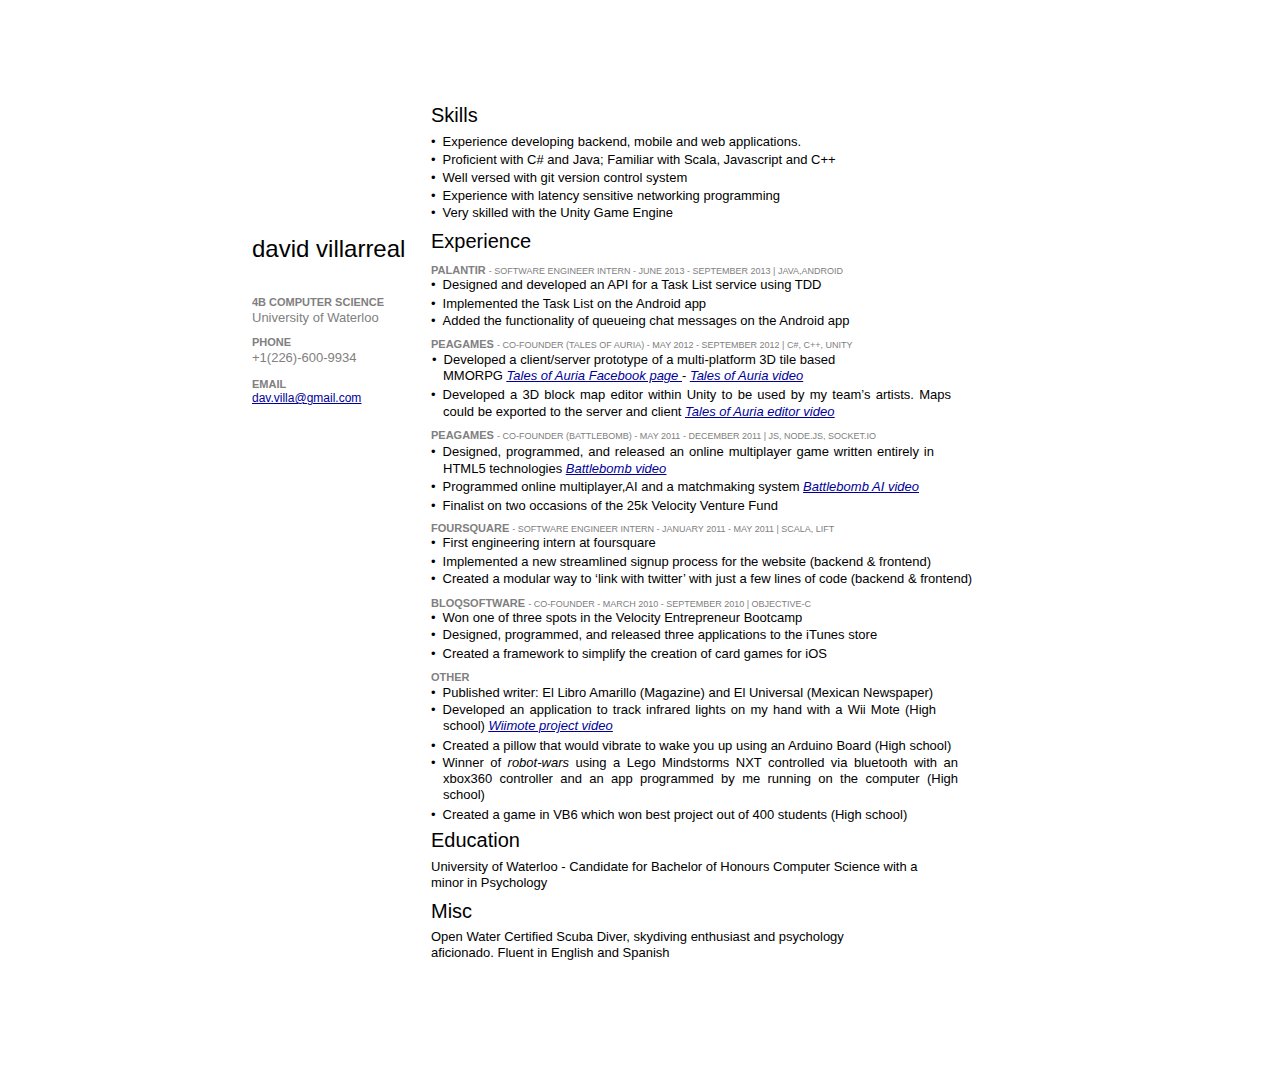
<file: index.html>
<!DOCTYPE HTML PUBLIC "-//W3C//DTD HTML 4.01//EN" "http://www.w3.org/TR/html4/strict.dtd">
<HTML>
<HEAD>
<META http-equiv="Content-Type" content="text/html; charset=UTF-8">
<META http-equiv="X-UA-Compatible" content="IE=8">
<TITLE>David Villarreal Resume</TITLE>
<STYLE type="text/css">

body {margin-top: 0px;margin-left: 0px;}

#page_1 {
  position:relative; overflow: hidden;
  margin-left:auto;
  margin-right:auto;
  margin-top:104px;
  margin-bottom:112px;
  padding: 0px;border: none;width: 768px;
}
#page_1 #id_1 {border:none;margin: 0px 0px 0px 0px;padding: 0px;border:none;width: 768px;overflow: hidden;}
#page_1 #id_1 #id_1_1 {float:left;border:none;margin: 131px 0px 0px 0px;padding: 0px;border:none;width: 179px;overflow: hidden;}
#page_1 #id_1 #id_1_2 {float:left;border:none;margin: 0px 0px 0px 0px;padding: 0px;border:none;width: 589px;overflow: hidden;}
#page_1 #id_2 {border:none;margin: 6px 0px 0px 179px;padding: 0px;border:none;width: 446px;overflow: hidden;}





.ft0{font: 24px 'Arial';line-height: 27px;}
.ft1{font: bold 11px 'Arial';color: #808080;line-height: 13px;}
.ft2{font: 13px 'Arial';color: #808080;line-height: 16px;}
.ft3{font: 12px 'Arial';text-decoration: underline;color: #000099;line-height: 15px;}
.ft4{font: bold 11px 'Arial';color: #808080;line-height: 14px;}
.ft5{font: 20px 'Arial';line-height: 23px;}
.ft6{font: 13px 'Arial';line-height: 16px;}
.ft7{font: 13px 'Arial';margin-left: 7px;line-height: 16px;}
.ft8{font: bold 11px 'Arial';color: #808080;line-height: 11px;}
.ft9{font: 9px 'Arial';color: #808080;line-height: 12px;}
.ft10{font: italic 13px 'Arial';text-decoration: underline;color: #000099;line-height: 16px;}
.ft11{font: 13px 'Arial';margin-left: 7px;line-height: 17px;}
.ft12{font: italic 13px 'Arial';text-decoration: underline;color: #000099;line-height: 17px;}
.ft13{font: 13px 'Arial';line-height: 17px;}
.ft14{font: 9px 'Arial';color: #808080;line-height: 11px;}
.ft15{font: italic 13px 'Arial';line-height: 16px;}

.p0{text-align: left;margin-top: 0px;margin-bottom: 0px;}
.p1{text-align: left;margin-top: 34px;margin-bottom: 0px;}
.p2{text-align: left;margin-top: 1px;margin-bottom: 0px;}
.p3{text-align: left;margin-top: 10px;margin-bottom: 0px;}
.p4{text-align: left;padding-right: 66px;margin-top: 11px;margin-bottom: 0px;}
.p5{text-align: justify;margin-top: 7px;margin-bottom: 0px;}
.p6{text-align: justify;margin-top: 2px;margin-bottom: 0px;}
.p7{text-align: justify;margin-top: 1px;margin-bottom: 0px;}
.p8{text-align: left;margin-top: 9px;margin-bottom: 0px;}
.p9{text-align: left;margin-top: 12px;margin-bottom: 0px;}
.p10{text-align: justify;margin-top: 3px;margin-bottom: 0px;}
.p11{text-align: left;padding-left: 12px;padding-right: 141px;margin-top: 1px;margin-bottom: 0px;text-indent: -11px;}
.p12{text-align: justify;padding-left: 12px;padding-right: 69px;margin-top: 2px;margin-bottom: 0px;text-indent: -12px;}
.p13{text-align: justify;padding-left: 12px;padding-right: 86px;margin-top: 1px;margin-bottom: 0px;text-indent: -12px;}
.p14{text-align: justify;margin-top: 0px;margin-bottom: 0px;}
.p15{text-align: left;margin-top: 11px;margin-bottom: 0px;}
.p16{text-align: justify;padding-left: 12px;padding-right: 84px;margin-top: 1px;margin-bottom: 0px;text-indent: -12px;}
.p17{text-align: left;margin-top: 4px;margin-bottom: 0px;}
.p18{text-align: justify;padding-left: 12px;padding-right: 62px;margin-top: 1px;margin-bottom: 0px;text-indent: -12px;}
.p19{text-align: justify;margin-top: 4px;margin-bottom: 0px;}
.p20{text-align: left;margin-top: 6px;margin-bottom: 0px;}
.p21{text-align: left;padding-right: 72px;margin-top: 7px;margin-bottom: 0px;}




</STYLE>
</HEAD>

<BODY>
<DIV id="page_1">


<DIV id="id_1">
<DIV id="id_1_1">
<P class="p0 ft0">david villarreal</P>
<P class="p1 ft1">4B COMPUTER SCIENCE</P>
<P class="p2 ft2">University of Waterloo</P>
<P class="p3 ft1">PHONE</P>
<P class="p2 ft2"><NOBR>+1(226)-600-9934</NOBR></P>
<P class="p4 ft4">EMAIL <A href="mailto:dav.villa@gmail.com"><SPAN class="ft3">dav.villa@gmail.com</SPAN></A></P>
</DIV>
<DIV id="id_1_2">
<P class="p0 ft5">Skills</P>
<P class="p5 ft6"><SPAN class="ft6">•</SPAN><SPAN class="ft7">Experience developing backend, mobile and web applications.</SPAN></P>
<P class="p6 ft6"><SPAN class="ft6">•</SPAN><SPAN class="ft7">Proﬁcient with C# and Java; Familiar with Scala, Javascript and C++</SPAN></P>
<P class="p6 ft6"><SPAN class="ft6">•</SPAN><SPAN class="ft7">Well versed with git version control system</SPAN></P>
<P class="p6 ft6"><SPAN class="ft6">•</SPAN><SPAN class="ft7">Experience with latency sensitive networking programming</SPAN></P>
<P class="p7 ft6"><SPAN class="ft6">•</SPAN><SPAN class="ft7">Very skilled with the Unity Game Engine</SPAN></P>
<P class="p8 ft5">Experience</P>
<P class="p9 ft9"><SPAN class="ft8">PALANTIR </SPAN>- SOFTWARE ENGINEER INTERN - JUNE 2013 - SEPTEMBER 2013 | JAVA,ANDROID</P>
<P class="p0 ft6"><SPAN class="ft6">•</SPAN><SPAN class="ft7">Designed and developed an API for a Task List service using TDD</span></P>
<P class="p10 ft6"><SPAN class="ft6">•</SPAN><SPAN class="ft7">Implemented the Task List on the Android app</SPAN></P>
<P class="p7 ft6"><SPAN class="ft6">•</SPAN><SPAN class="ft7">Added the functionality of queueing chat messages on the Android app</SPAN></P>
<P class="p3 ft9"><SPAN class="ft8">PEAGAMES </SPAN>- <NOBR>CO-FOUNDER</NOBR> (TALES OF AURIA) - MAY 2012 - SEPTEMBER 2012 | C#, C++, UNITY</P>
<P class="p11 ft6"><SPAN class="ft6">•</SPAN><SPAN class="ft7">Developed a client/server prototype of a <NOBR>multi-platform</NOBR> 3D tile based MMORPG <A href="https://www.facebook.com/talesofauria"><SPAN class="ft10">Tales of Auria Facebook page </SPAN></A>- <NOBR><A href="http://youtu.be/YjLHc3xJ89w"><SPAN class="ft10">Tales of Auria video</SPAN></A></NOBR></span></P>
<P class="p12 ft13"><SPAN class="ft6">•</SPAN><SPAN class="ft11">Developed a 3D block map editor within Unity to be used by my team’s artists. Maps could be exported to the server and client </SPAN><NOBR><A href="http://youtu.be/D2dzj-ZhajA"><SPAN class="ft12">Tales of Auria editor video</SPAN></A></NOBR></P>
<P class="p3 ft14"><SPAN class="ft8">PEAGAMES </SPAN>- <NOBR>CO-FOUNDER</NOBR> (BATTLEBOMB) - MAY 2011 - DECEMBER 2011 | JS, NODE.JS, SOCKET.IO</P>
<P class="p13 ft13"><SPAN class="ft6">•</SPAN><SPAN class="ft11">Designed, programmed, and released an online multiplayer game written entirely in HTML5 technologies </SPAN><A href="http://youtu.be/sMiWT-dLEZo"><SPAN class="ft12">Battlebomb video</SPAN></A></P>
<P class="p6 ft6"><SPAN class="ft6">•</SPAN><SPAN class="ft7">Programmed online multiplayer,AI and a matchmaking system </SPAN><NOBR><A href="http://youtu.be/atDDUM85kMk"><SPAN class="ft10">Battlebomb AI video</SPAN></A></NOBR></P>
<P class="p10 ft6"><SPAN class="ft6">•</SPAN><SPAN class="ft7">Finalist on two occasions of the 25k Velocity Venture Fund</SPAN></P>
<P class="p8 ft9"><SPAN class="ft8">FOURSQUARE </SPAN>- SOFTWARE ENGINEER INTERN - JANUARY 2011 - MAY 2011 | SCALA, LIFT</P>
<P class="p14 ft6"><SPAN class="ft6">•</SPAN><SPAN class="ft7">First engineering intern at foursquare</SPAN></P>
<P class="p10 ft6"><SPAN class="ft6">•</SPAN><SPAN class="ft7">Implemented a new streamlined signup process for the website (backend & frontend)</SPAN></P>
<P class="p7 ft6"><SPAN class="ft6">•</SPAN><SPAN class="ft7">Created a modular way to ‘link with twitter’ with just a few lines of code (backend & frontend)</SPAN></P>
<P class="p15 ft9"><SPAN class="ft8">BLOQSOFTWARE </SPAN>- <NOBR>CO-FOUNDER</NOBR> - MARCH 2010 - SEPTEMBER 2010 | <NOBR>OBJECTIVE-C</NOBR></P>
<P class="p0 ft6"><SPAN class="ft6">•</SPAN><SPAN class="ft7">Won one of three spots in the Velocity Entrepreneur Bootcamp</span></P>
<P class="p7 ft6"><SPAN class="ft6">•</SPAN><SPAN class="ft7">Designed, programmed, and released three applications to the iTunes store</SPAN></P>
<P class="p10 ft6"><SPAN class="ft6">•</SPAN><SPAN class="ft7">Created a framework to simplify the creation of card games for iOS</SPAN></P>
<P class="p3 ft8">OTHER</P>
<P class="p6 ft6"><SPAN class="ft6">•</SPAN><SPAN class="ft7">Published writer: El Libro Amarillo (Magazine) and El Universal (Mexican Newspaper)</SPAN></P>
<P class="p16 ft6"><SPAN class="ft6">•</SPAN><SPAN class="ft7">Developed an application to track infrared lights on my hand with a Wii Mote (High school) </SPAN><NOBR><A href="http://youtu.be/E-niOHOjW78"><SPAN class="ft10">Wiimote project video</SPAN></A></NOBR></P>
<P class="p17 ft6"><SPAN class="ft6">•</SPAN><SPAN class="ft7">Created a pillow that would vibrate to wake you up using an Arduino Board (High school)</span></P>
<P class="p18 ft6"><SPAN class="ft6">•</SPAN><SPAN class="ft7">Winner of </SPAN><NOBR><SPAN class="ft15">robot-wars</SPAN></NOBR><SPAN class="ft15"> </SPAN>using a Lego Mindstorms NXT controlled via bluetooth with an xbox360 controller and an app programmed by me running on the computer (High school)</P>
<P class="p19 ft6"><SPAN class="ft6">•</SPAN><SPAN class="ft7">Created a game in VB6 which won best project out of 400 students (High school)</SPAN></P>
<P class="p20 ft5">Education</P>
<P class="p21 ft6">University of Waterloo - Candidate for Bachelor of Honours Computer Science with a minor in Psychology</P>
<P class="p8 ft5">Misc</P>
</DIV>
</DIV>
<DIV id="id_2">
<P class="p0 ft6">Open Water Certiﬁed Scuba Diver, skydiving enthusiast and psychology aﬁcionado. Fluent in English and Spanish</P>
</DIV>
</DIV>
</HTML>
</file>
